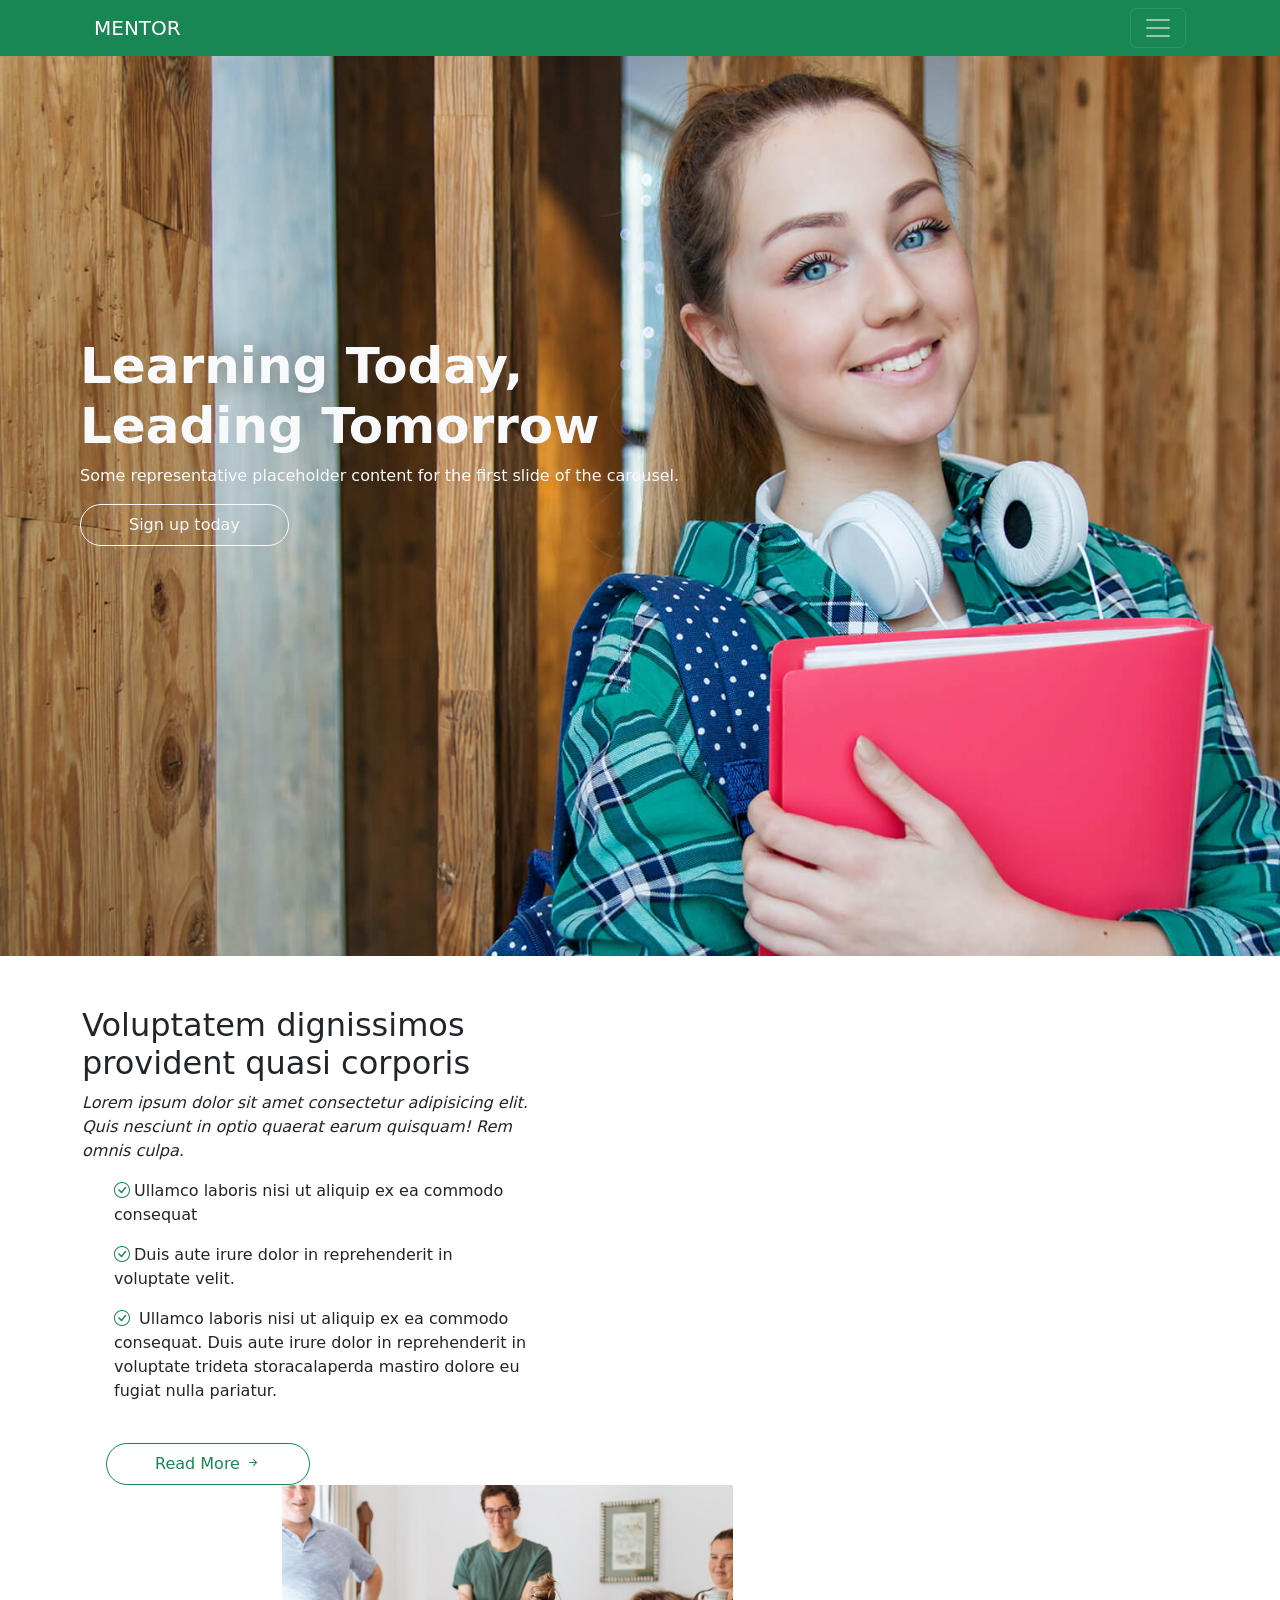
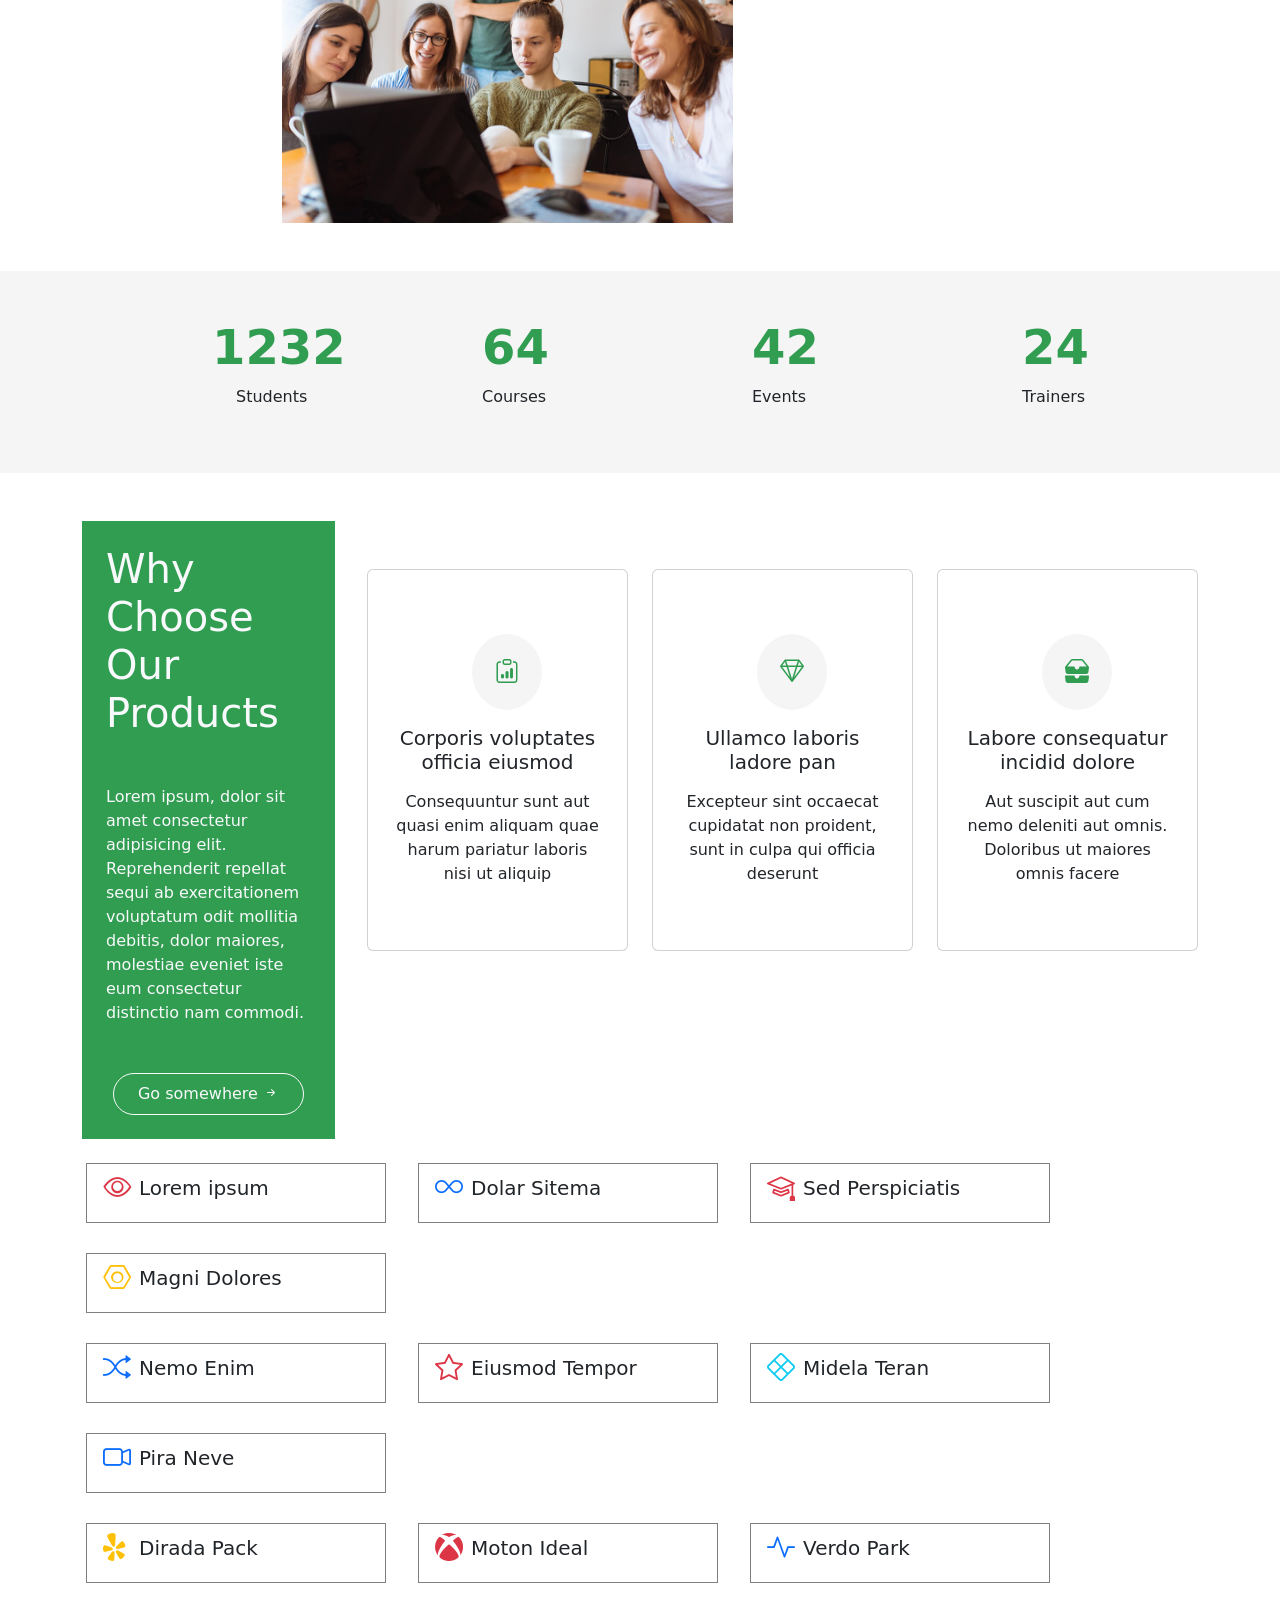
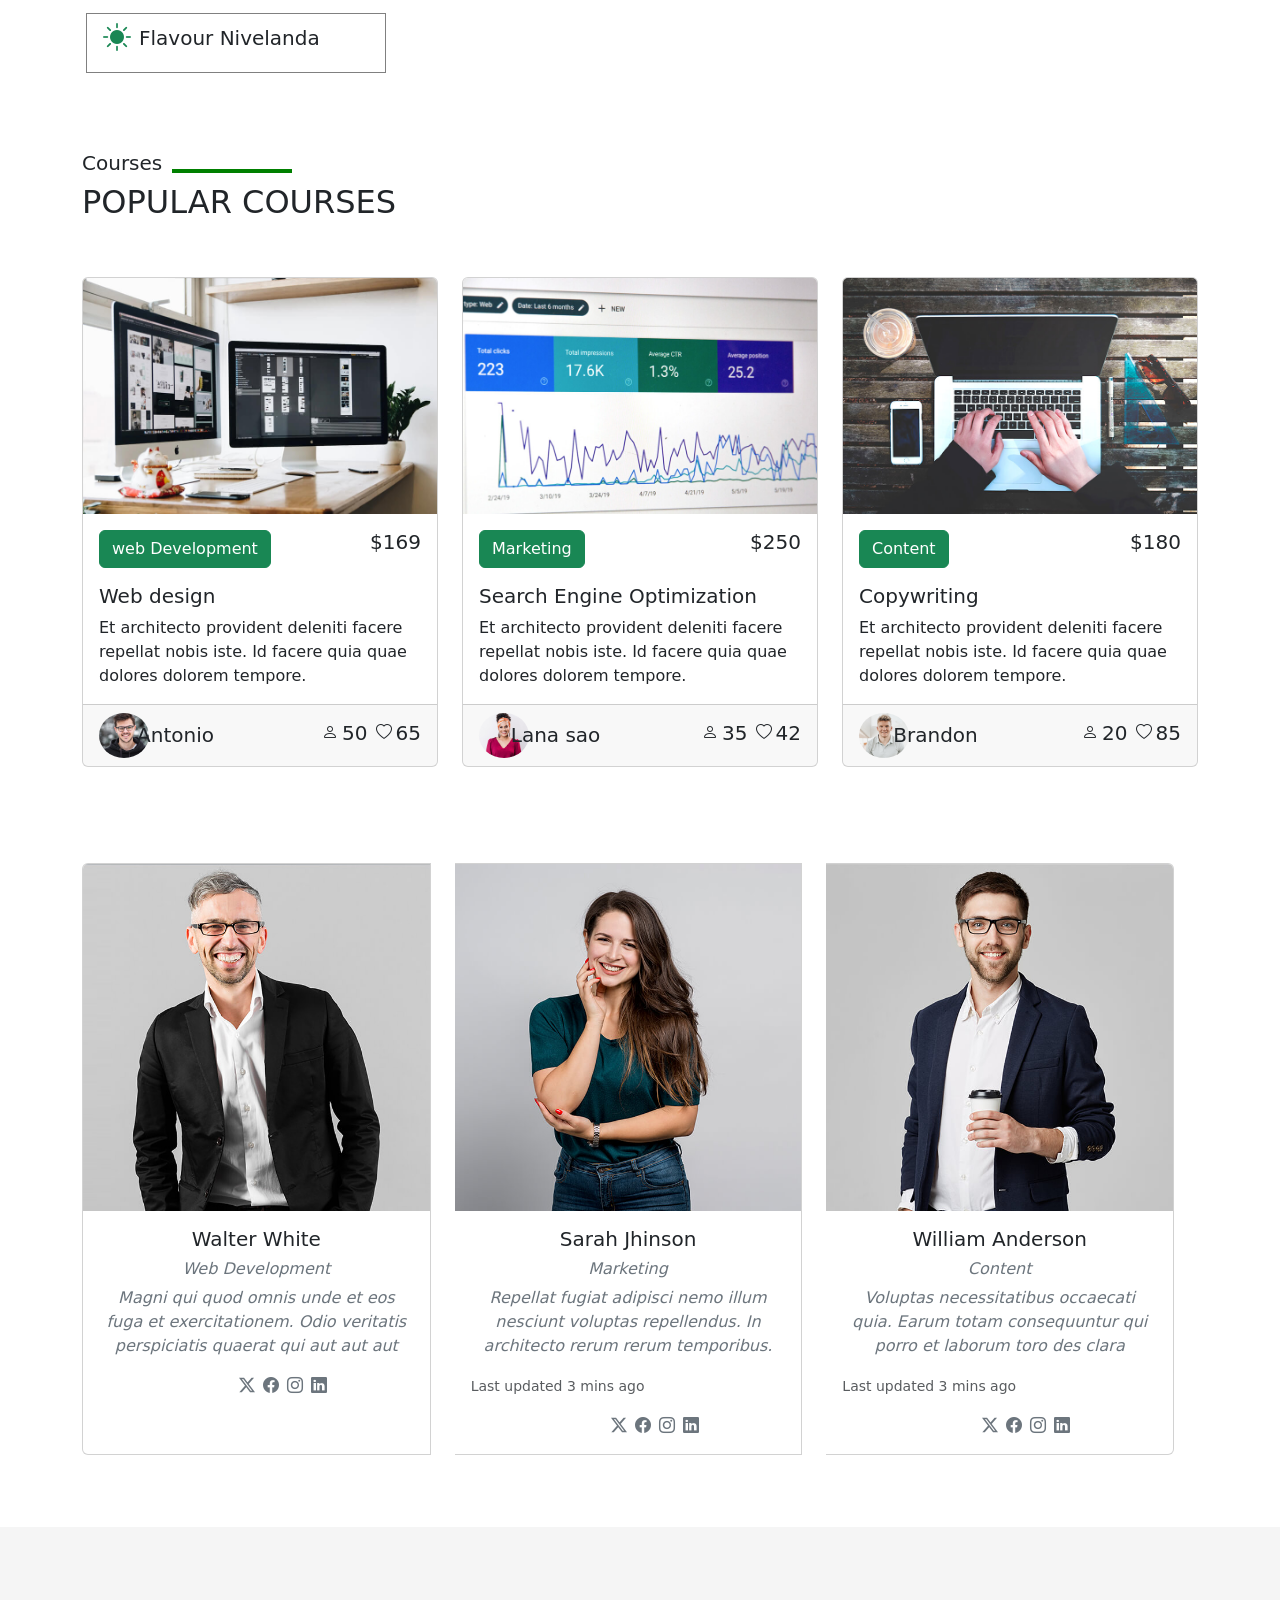
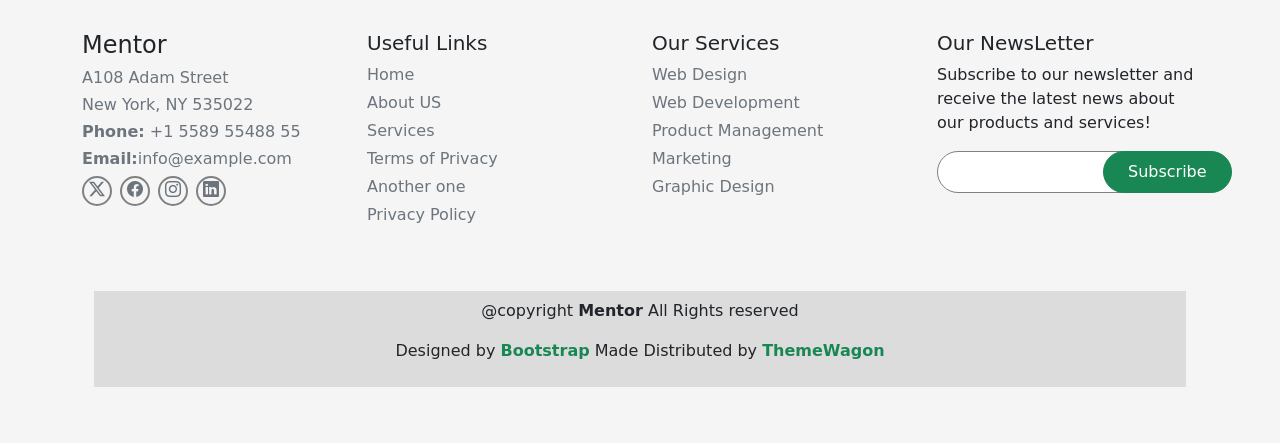
<file: index.html>
<!DOCTYPE html>
<html lang="en">
<head>
    <meta charset="UTF-8">
    <meta name="viewport" content="width=device-width, initial-scale=1.0">
    <title>Document</title>
    <link rel="stylesheet" href="index.css">
    <link href="https://cdn.jsdelivr.net/npm/bootstrap@5.3.8/dist/css/bootstrap.min.css" rel="stylesheet" integrity="sha384-sRIl4kxILFvY47J16cr9ZwB07vP4J8+LH7qKQnuqkuIAvNWLzeN8tE5YBujZqJLB" crossorigin="anonymous">
    <link rel="stylesheet" href="https://cdn.jsdelivr.net/npm/bootstrap-icons@1.13.1/font/bootstrap-icons.min.css">
</head>
<body>
  <div class=" nav1 bg-success text-light">
  <div class="container">
  <nav class="navbar navbar-dark" aria-label="First navbar example">
        <div class="container-fluid">
          <a class="navbar-brand" href="index.html">MENTOR</a>
          <button
            class="navbar-toggler"
            type="button"
            data-bs-toggle="collapse"
            data-bs-target="#navbarsExample01"
            aria-controls="navbarsExample01"
            aria-expanded="false"
            aria-label="Toggle navigation"
          >
            <span class="navbar-toggler-icon"></span>
          </button>
          <div class="collapse navbar-collapse" id="navbarsExample01">
            <ul class="navbar-nav me-auto mb-2">
              <li class="nav-item">
                <a class="nav-link active" aria-current="page" href="index.html">Home</a>
              </li>
              <li class="nav-item">
                <a class="nav-link active" aria-current="page" href="about.html">About</a>
              </li>
              <li class="nav-item">
                <a class="nav-link active" aria-current="page" href="courses.html">Courses</a>
              </li>
              <li class="nav-item">
                <a class="nav-link active" aria-current="page" href="Trainers.html">Trainers</a>
              </li>
              <li class="nav-item">
                <a class="nav-link active" aria-current="page" href="events.html">Events</a>
              </li>
              
              
              <li class="nav-item dropdown">
                <a
                  class="nav-link dropdown-toggle"
                  href="#"
                  data-bs-toggle="dropdown"
                  aria-expanded="false"
                  >Dropdown</a
                >
                <ul class="dropdown-menu">
                  <li><a class="dropdown-item" href="#">Dropdown1</a></li>
                  <li><a class="dropdown-item" href="#">Dropdown2</a></li>
                  <li>
                    <a class="dropdown-item" href="#">Dropdown3</a>
                  </li>
                </ul>
              </li>
            </ul>
          </div>
        </div>
      </nav>
      </div>
      </div>

<div class="firstbg">
  <div class="secong">
    <h1 class=" heropara  fw-bold text-light">Learning Today,<br>Leading Tomorrow</h1>
                <p class="text-light">
                  Some representative placeholder content for the first slide of
                  the carousel.
                </p>
                <p>
                  <a class="btn btn-outline-light rounded-pill px-5 py-2" href="index.html">Sign up today</a>
                </p>

  </div>
</div>


    <div class="volume">
    <div class="container">
    <div class=" row">
      <div class="vol col-lg-5">
        <h2 class="v1">Voluptatem dignissimos provident quasi corporis</h2>
        <p class="fst-italic mt-1">Lorem ipsum dolor sit amet consectetur adipisicing elit. Quis nesciunt in optio quaerat earum quisquam! Rem omnis culpa.</p>
        <ul type="none">
            <li class="my-3"><i class="bi bi-check-circle text-success me-1"></i>Ullamco laboris nisi ut aliquip ex ea commodo consequat</li>
            <li class="my-3"><i class="bi bi-check-circle text-success me-1"></i>Duis aute irure dolor in reprehenderit in voluptate velit.</li>
            <li class="my-3"><i class="bi bi-check-circle text-success me-1"></i> Ullamco laboris nisi ut aliquip ex ea commodo consequat. Duis aute irure dolor in reprehenderit in voluptate trideta storacalaperda mastiro dolore eu fugiat nulla pariatur.</li>
        </ul>
        <button class="btn btn-outline-success rounded-pill px-5 py-2 mt-4 ms-4">Read More <i class="bi bi-arrow-right-short"></i></button>
      </div>
      <div class="mimg col-lg-5">
        <img src="about.jpg" alt="" class="w-100">
      </div>
      </div>
      </div>
      </div>
      <div class="numbs my-5">
      <div class="container">
      <div class=" nums row py-5">
        <div class="col-lg-3">
          <h1 class=" numbers display-5 fw-bold ">1232</h1>
          <p class="ms-4">Students</p>
        </div>
        <div class="col-lg-3">
          <h1 class=" numbers  display-5 fw-bold ">64</h1>
          <p>Courses</p>
        </div>
        <div class="col-lg-3">
          <h1 class=" numbers  display-5 fw-bold ">42</h1>
          <p>Events</p>
        </div>
        <div class="col-lg-3">
          <h1 class=" numbers  display-5 fw-bold ">24</h1>
          <p>Trainers</p>
        </div>
      </div>
      </div>
      </div>
      <div class="container">
        <div class="row">
          <div class="what  col-lg-3 ">
        <div class=" cards  text-center p-4 text-light  me-2">
        <div class="card-body ">
        <h1 class="card-title text-start">Why Choose Our Products</h1>
        <p class="card-text text-start my-5">Lorem ipsum, dolor sit amet consectetur adipisicing elit. Reprehenderit repellat sequi ab exercitationem voluptatum odit mollitia debitis, dolor maiores, molestiae eveniet iste eum consectetur distinctio nam commodi.</p>
        <a href="#" class="btn btn-outline-light rounded-pill px-4 py-2">Go somewhere <i class="bi bi-arrow-right-short"></i></a>
        </div>
        </div>
      </div>
      <div class="what col-lg-3">
      <div class="card text-center px-2 py-5 mt-5">
         <div class="card-body">
          <div class="rounds">
            <i class="bi bi-clipboard-data fs-4"></i>
          </div>
         <h5 class="card-title my-3">Corporis voluptates officia eiusmod</h5>
         <p class="card-text">Consequuntur sunt aut quasi enim aliquam quae harum pariatur laboris nisi ut aliquip</p>
         </div>
      </div>
      </div>
      <div class="what col-lg-3">
      <div class="card text-center px-2 py-5 mt-5" >
        <div class="card-body">
          <div class="rounds">
            <i class="bi bi-gem fs-4"></i>
          </div>
        <h5 class="card-title my-3">Ullamco laboris ladore pan</h5>
        <p class="card-text">Excepteur sint occaecat cupidatat non proident, sunt in culpa qui officia deserunt</p>
        </div>
      </div>
      </div>
      <div class="what col-lg-3">
      <div class="card text-center  px-2 py-5 mt-5">
        <div class="card-body">
          <div class="rounds" >
            <i class="bi bi-inboxes-fill fs-4"></i>
          </div>
          <h5 class="card-title my-3">Labore consequatur incidid dolore</h5>
          <p class="card-text">Aut suscipit aut cum nemo deleniti aut omnis. Doloribus ut maiores omnis facere</p>
        </div>
     </div>
     </div>
      </div>
      </div>

<br>
<div class="boom">
<div class="container">
<div class=" box row">
  <div class="boxes  col-lg-2 me-3 ms-3 d-flex p-1 ps-3">
    <div>
    <i class="bi bi-eye fs-3 text-danger"></i>
    </div>
    <div>
    <h5 class="p-2">Lorem ipsum</h5>
    </div>
  </div>
  <div class="boxes col-lg-2 me-3 ms-3 d-flex p-1 ps-3">
    <div>
    <i class="bi bi-infinity fs-3 text-primary"></i>
    </div>
    <div>
   <h5 class="p-2">Dolar Sitema</h5>
   </div>
  </div>
  <div class="boxes col-lg-2 me-3 ms-3 d-flex p-1 ps-3">
    <div>
    <i class="bi bi-mortarboard fs-3 text-danger"></i>
    </div>
    <div>
    <h5 class="p-2">Sed Perspiciatis</h5>
    </div>
  </div>
  <div class="boxes col-lg-2 ms-3 d-flex p-1 ps-3 ">
    <div>
    <i class="bi bi-nut fs-3 text-warning"></i>
    </div>
    <div>
   <h5 class="p-2">Magni Dolores</h5>
   </div>
  </div>
</div>
</div>
<div class="container">
<div class=" box row ">
  <div class="boxes col-lg-2 me-3 ms-3 d-flex p-1 ps-3 ">
    <div>
    <i class="bi bi-shuffle fs-3 text-primary"></i>
    </div>
    <div>
    <h5 class="p-2">Nemo Enim</h5>
    </div>
  </div>
  <div class="boxes col-lg-2 me-3 ms-3 d-flex p-1 ps-3 ">
    <div>
    <i class="bi bi-star fs-3 text-danger"></i>
    </div>
    <div>
   <h5 class="p-2">Eiusmod Tempor</h5>
   </div>
  </div>
  <div class="boxes col-lg-2 me-3 ms-3 d-flex p-1 ps-3">
    <div>
    <i class="bi bi-x-diamond fs-3 text-info"></i>
    </div>
    <div>
    <h5 class="p-2">Midela Teran</h5>
    </div>
  </div>
  <div class="boxes col-lg-2 ms-3 d-flex p-1 ps-3">
    <div>
    <i class="bi bi-camera-video fs-3 text-primary"></i>
    </div>
    <div>
   <h5 class="p-2">Pira Neve</h5>
   </div>
  </div>
</div>
</div>
<div class="container">
<div class=" box row">
  <div class="boxes col-lg-2 me-3 ms-3 d-flex p-1 ps-3">
    <div>
    <i class="bi bi-yelp fs-3 text-warning"></i>
    </div>
    <div>
    <h5 class="p-2">Dirada Pack</h5>
    </div>
  </div>
  <div class="boxes col-lg-2 me-3 ms-3 d-flex p-1 ps-3 ">
    <div>
    <i class="bi bi-xbox fs-3 text-danger"></i>
    </div>
    <div>
   <h5 class="p-2">Moton Ideal</h5>
   </div>
  </div>
  <div class="boxes col-lg-2 me-3  ms-3 d-flex p-1 ps-3">
    <div>
    <i class="bi bi-activity fs-3 text-primary"></i>
    </div>
    <div>
    <h5 class="p-2">Verdo Park</h5>
    </div>
  </div>
  <div class="boxes col-lg-2 ms-3 d-flex p-1 ps-3">
    <div>
    <i class="bi bi-sun-fill fs-3 text-success"></i>
    </div>
    <div>
   <h5 class="p-2">Flavour Nivelanda</h5>
   </div>
  </div>
</div>
</div>
<div class="container">
<div class="course d-flex pt-5">
  <div>
  <h5 id="C1">Courses</h5>
  </div>
  <div class="boxmargin">

  </div>
</div>
<div>
  <h2 class="c2 text-bolder pb-5">POPULAR COURSES</h2>
</div>
</div>
</div>






<div class="cou mb-5 pb-5">
<div class="container">
<div class="row row-cols-1 row-cols-md-3 g-4">
  <div class="col">
    <div class="card h-100">
      <img src="course-1.jpg" class="card-img-top" alt="...">
      <div class="cc card-body">
        <div class="d-flex justify-content-between">
          <button class="btn btn-success mb-3">web Development</button>
        <h5>$169</h5>
        </div>
        <h5 class="card-title">Web design</h5>
        <p class="card-text">Et architecto provident deleniti facere repellat nobis iste. Id facere quia quae dolores dolorem tempore.</p>
      </div>
      <div class="card-footer d-flex justify-content-between">
        <div class="footp">

        </div>
        <div class="fn">
          <h5>Antonio</h5>
        </div>
        <div class="d-flex justify-content-between mt-2">
        <div>
          <i class="bi bi-person me-1"></i>
        </div>
        <div>
          <h5 class="me-2">50</h5>
        </div>
        <div>
          <i class="bi bi-heart me-1"></i>
        </div>
        <div>
          <h5>65</h5>
        </div>
        </div>
      </div>
    </div>
  </div>
  <div class="col">
    <div class="card h-100">
      <img src="course-2.jpg" class="card-img-top" alt="...">
      <div class="card-body">
        <div class="d-flex justify-content-between">
          <button class="btn btn-success mb-3">Marketing</button>
        <h5>$250</h5>
        </div>
        <h5 class="card-title">Search Engine Optimization</h5>
        <p class="card-text">Et architecto provident deleniti facere repellat nobis iste. Id facere quia quae dolores dolorem tempore.</p>
      </div>
      <div class="card-footer d-flex justify-content-between">
        <div class="footp1">

        </div>
        <div class="fn">
          <h5>Lana sao</h5>
        </div>
        <div class="d-flex justify-content-between mt-2">
        <div>
          <i class="bi bi-person me-1"></i>
        </div>
        <div>
          <h5 class="me-2">35</h5>
        </div>
        <div>
          <i class="bi bi-heart me-1"></i>
        </div>
        <div>
          <h5>42</h5>
        </div>
        </div>
      </div>
    </div>
  </div>
  <div class="col">
    <div class="card h-100">
      <img src="course-3.jpg" class="card-img-top" alt="...">
      <div class="card-body">
        <div class="d-flex justify-content-between">
          <button class="btn btn-success mb-3">Content</button>
        <h5>$180</h5>
        </div>
        <h5 class="card-title">Copywriting</h5>
        <p class="card-text">Et architecto provident deleniti facere repellat nobis iste. Id facere quia quae dolores dolorem tempore.</p>
      </div>
      <div class="card-footer d-flex justify-content-between">
        <div class="footp2">

        </div>
        <div class="fn">
          <h5>Brandon</h5>
        </div>
        <div class="d-flex justify-content-between mt-2">
        <div>
          <i class="bi bi-person me-1"></i>
        </div>
        <div>
          <h5 class="me-2">20</h5>
        </div>
        <div>
          <i class="bi bi-heart me-1"></i>
        </div>
        <div>
          <h5>85</h5>
        </div>
        </div>
      </div>
    </div>
  </div>
</div>
</div>
</div>

<div class=" trainer mb-5 pb-4">
<div class="container">
<div class="card-group">
  <div class="card me-4">
    <img src="trainer-1.jpg" class="card-img-top" alt="...">
    <div class="card-body">
      <h5 class="card-title text-center">Walter White</h5>
      <h6 class="text-center fst-italic text-secondary">Web Development</h6>
      <p class="card-text text-center fst-italic text-secondary">Magni qui quod omnis unde et eos fuga et exercitationem. Odio veritatis perspiciatis quaerat qui aut aut aut</p>
      <div class="d-flex text-secondary">
        <div class="one me-2">
           <i class="bi bi-twitter-x"></i>
        </div>
        <div class="two me-2">
          <i class="bi bi-facebook"></i>
        </div>
        <div class="three me-2">
          <i class="bi bi-instagram"></i>
        </div>
        <div class="four me-2">
          <i class="bi bi-linkedin"></i>
        </div>
      </div>
    </div>
  </div>
  <div class="card me-4">
    <img src="trainer-2.jpg" class="card-img-top" alt="...">
    <div class="card-body">
      <h5 class="card-title text-center">Sarah Jhinson</h5>
      <h6 class="text-center fst-italic text-secondary">Marketing</h6>
      <p class="card-text text-center fst-italic text-secondary">Repellat fugiat adipisci nemo illum nesciunt voluptas repellendus. In architecto rerum rerum temporibus.</p>
      <p class="card-text"><small class="text-body-secondary">Last updated 3 mins ago</small></p>
      <div class="d-flex text-secondary">
        <div class="one me-2">
           <i class="bi bi-twitter-x"></i>
        </div>
        <div class="two me-2">
          <i class="bi bi-facebook"></i>
        </div>
        <div class="three me-2">
          <i class="bi bi-instagram"></i>
        </div>
        <div class="four me-2">
          <i class="bi bi-linkedin"></i>
        </div>
      </div>
    </div>
  </div>
  <div class="card me-4">
    <img src="trainer-3.jpg" class="card-img-top" alt="...">
    <div class="card-body">
      <h5 class="card-title text-center">William Anderson</h5>
      <h6 class="text-center fst-italic text-secondary">Content</h6>
      <p class="card-text text-center fst-italic text-secondary">Voluptas necessitatibus occaecati quia. Earum totam consequuntur qui porro et laborum toro des clara</p>
      <p class="card-text"><small class="text-body-secondary">Last updated 3 mins ago</small></p>
      <div class="d-flex text-secondary">
        <div class="one me-2">
           <i class="bi bi-twitter-x"></i>
        </div>
        <div class="two me-2">
          <i class="bi bi-facebook"></i>
        </div>
        <div class="three me-2">
          <i class="bi bi-instagram"></i>
        </div>
        <div class="four me-2">
          <i class="bi bi-linkedin"></i>
        </div>
      </div>
    </div>
  </div>
</div>
</div>  
</div> 

<div class="foot mb-1 py-2">
<div class="container">
<footer class="pt-4 my-md-5 pt-md-5 ">
        <div class="row">
          <div class="col-lg-3 col-md text-secondary ">
            <h4 class="text-dark">Mentor</h4>
            <h6>A108 Adam Street</h6>
            <h6>New York, NY 535022</h6>
            <h6><strong>Phone:</strong> +1 5589 55488 55</h6>
            <h6><strong>Email:</strong>info@example.com</h6>
            <div class="d-flex text-secondary">
        <div class="one1 me-2">
           <i class="bi bi-twitter-x"></i>
        </div>
        <div class="two1 me-2">
          <i class="bi bi-facebook"></i>
        </div>
        <div class="three1 me-2">
          <i class="bi bi-instagram"></i>
        </div>
        <div class="four1 me-2">
          <i class="bi bi-linkedin"></i>
        </div>
      </div>


          </div>
          <div class="col-lg-3 col-md">
            <h5>Useful Links</h5>
            <ul class="list-unstyled text-small">
              <li class="mb-1">
                <a class="link-secondary text-decoration-none" href="#"
                  >Home</a
                >
              </li>
              <li class="mb-1">
                <a class="link-secondary text-decoration-none" href="#"
                  >About US</a
                >
              </li>
              <li class="mb-1">
                <a class="link-secondary text-decoration-none" href="#"
                  >Services</a
                >
              </li>
              <li class="mb-1">
                <a class="link-secondary text-decoration-none" href="#"
                  >Terms of Privacy</a
                >
              </li>
              <li class="mb-1">
                <a class="link-secondary text-decoration-none" href="#"
                  >Another one</a
                >
              </li>
              <li class="mb-1">
                <a class="link-secondary text-decoration-none" href="#"
                  >Privacy Policy</a
                >
              </li>
            </ul>
          </div>
          <div class=" our col-lg-3 col-md">
            <h5>Our Services</h5>
            <ul class="list-unstyled text-small">
              <li class=" mb-1">
                <a class="link-secondary text-decoration-none" href="#"
                  >Web Design</a
                >
              </li>
              <li class=" mb-1">
                <a class="link-secondary text-decoration-none" href="#"
                  >Web Development</a
                >
              </li>
              <li class=" mb-1">
                <a class="link-secondary text-decoration-none" href="#"
                  >Product Management</a
                >
              </li>
              <li class="mb-1">
                <a class="link-secondary text-decoration-none" href="#"
                  >Marketing</a
                >
              </li>
              <li class="mb-1">
                <a class="link-secondary text-decoration-none" href="#"
                  >Graphic Design</a
                >
              </li>
            </ul>
          </div>
         
          <div class="col-lg-3 col-md">
            <h5>Our NewsLetter</h5>
            <p>Subscribe to our newsletter and receive the latest news about our products and services!</p>

             <div class="d-flex">
              <input type="text" class=" searchh rounded-pill  py-2">
              <button class=" botbut rounded-pill btn btn-success py-2 px-4">Subscribe</button>
             </div>
          </div>
        </div>

      </footer>
      <div class="container ">
      <div class="gray text-center py-2 mb-5">
        <p>@copyright <strong >Mentor</strong> All Rights reserved</p>
        <p>Designed by <strong class="text-success">Bootstrap</strong> Made Distributed by <strong class="text-success">ThemeWagon</strong></p>
      </div>
      </div>
</div>
</div>
      
<script src="https://cdn.jsdelivr.net/npm/bootstrap@5.3.8/dist/js/bootstrap.bundle.min.js" integrity="sha384-FKyoEForCGlyvwx9Hj09JcYn3nv7wiPVlz7YYwJrWVcXK/BmnVDxM+D2scQbITxI" crossorigin="anonymous"></script>
</body>
</html>
</file>
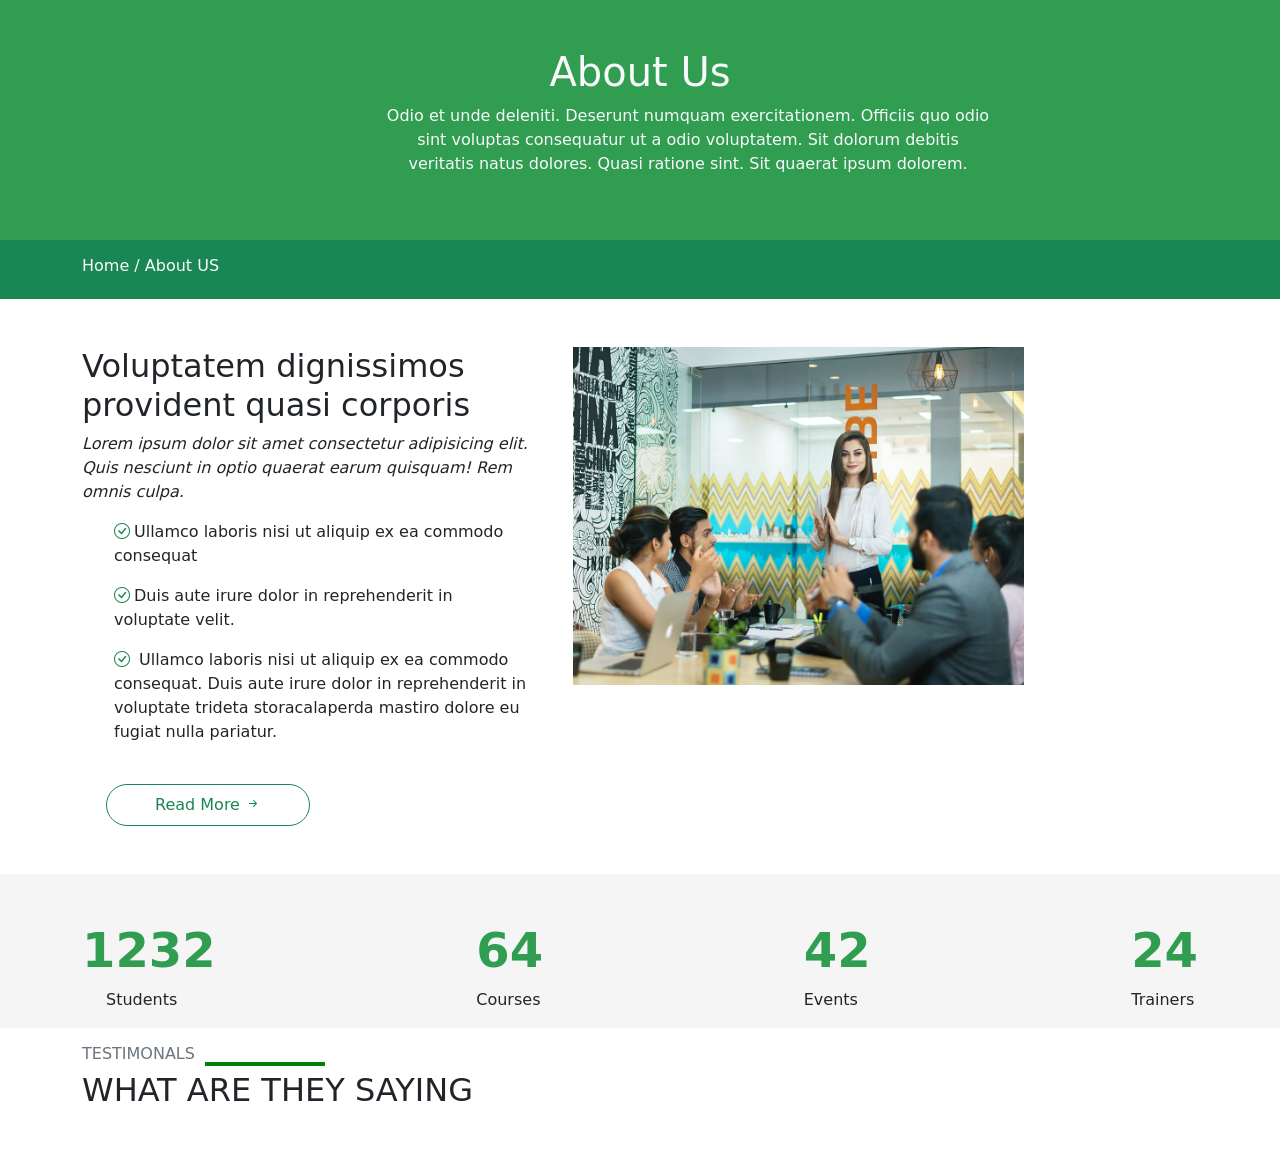
<file: about.html>
<!DOCTYPE html>
<html lang="en">
<head>
    <meta charset="UTF-8">
    <meta name="viewport" content="width=device-width, initial-scale=1.0">
    <title>Document</title>
    <link rel="stylesheet" href="about.css">
    <link href="https://cdn.jsdelivr.net/npm/bootstrap@5.3.8/dist/css/bootstrap.min.css" rel="stylesheet" integrity="sha384-sRIl4kxILFvY47J16cr9ZwB07vP4J8+LH7qKQnuqkuIAvNWLzeN8tE5YBujZqJLB" crossorigin="anonymous">
    <link rel="stylesheet" href="https://cdn.jsdelivr.net/npm/bootstrap-icons@1.13.1/font/bootstrap-icons.min.css">
</head>
<body>
    <div class="head py-5 ">
    <div class="container">
    <div class="text-center text-light">
        <div>
        <h1>About Us</h1>
        </div>
        <div class="para">
        <p class="w-75">Odio et unde deleniti. Deserunt numquam exercitationem. Officiis quo odio sint voluptas consequatur ut a odio voluptatem. Sit dolorum debitis veritatis natus dolores. Quasi ratione sint. Sit quaerat ipsum dolorem.</p>
        </div>
    </div>
    </div>
    </div>
    <div class="home bg-success text-light py-3">
    <div class="container">
        <h6><a href="index.html" class="text-decoration-none text-light">Home</a> / <a href="about.html"></a>About US</h6>
    </div>
    </div>
  
    <div class="volume my-5">
    <div class="container">
    <div class=" row">
      <div class="vol col-lg-5">
        <h3 class="fs-2">Voluptatem dignissimos provident quasi corporis</h3>
        <p class="fst-italic mt-1">Lorem ipsum dolor sit amet consectetur adipisicing elit. Quis nesciunt in optio quaerat earum quisquam! Rem omnis culpa.</p>
        <ul type="none">
            <li class="my-3"><i class="bi bi-check-circle text-success me-1"></i>Ullamco laboris nisi ut aliquip ex ea commodo consequat</li>
            <li class="my-3"><i class="bi bi-check-circle text-success me-1"></i>Duis aute irure dolor in reprehenderit in voluptate velit.</li>
            <li class="my-3"><i class="bi bi-check-circle text-success me-1"></i> Ullamco laboris nisi ut aliquip ex ea commodo consequat. Duis aute irure dolor in reprehenderit in voluptate trideta storacalaperda mastiro dolore eu fugiat nulla pariatur.</li>
        </ul>
        <button class="btn btn-outline-success rounded-pill px-5 py-2 mt-4 ms-4">Read More <i class="bi bi-arrow-right-short"></i></button>
      </div>
      <div class="mimg col-lg-5">
        <img src="about-2.jpg" alt="" class="w-100 ms-3">
      </div>
      </div>
      </div>
      </div>

        <div class="numbs my-3">
      <div class="container">
      <div class=" nums d-flex pt-5">
        <div>
          <h1 class=" numbers display-5 fw-bold ">1232</h1>
          <p class="ms-4">Students</p>
        </div>
        <div>
          <h1 class=" numbers  display-5 fw-bold ">64</h1>
          <p>Courses</p>
        </div>
        <div>
          <h1 class=" numbers  display-5 fw-bold ">42</h1>
          <p>Events</p>
        </div>
        <div>
          <h1 class=" numbers  display-5 fw-bold ">24</h1>
          <p>Trainers</p>
        </div>
      </div>
      </div>
      </div>

<div class="container">
<div class="d-flex ">
  <div>
  <h6 class="text-secondary">TESTIMONALS</h6>
  </div>
  <div class="boxmargin">

  </div>
</div>
<div>
  <h2 class="text-bolder pb-5">WHAT ARE THEY SAYING</h2>
</div>
</div>








    <script src="https://cdn.jsdelivr.net/npm/bootstrap@5.3.8/dist/js/bootstrap.bundle.min.js" integrity="sha384-FKyoEForCGlyvwx9Hj09JcYn3nv7wiPVlz7YYwJrWVcXK/BmnVDxM+D2scQbITxI" crossorigin="anonymous"></script>
</body>
</html>
</file>
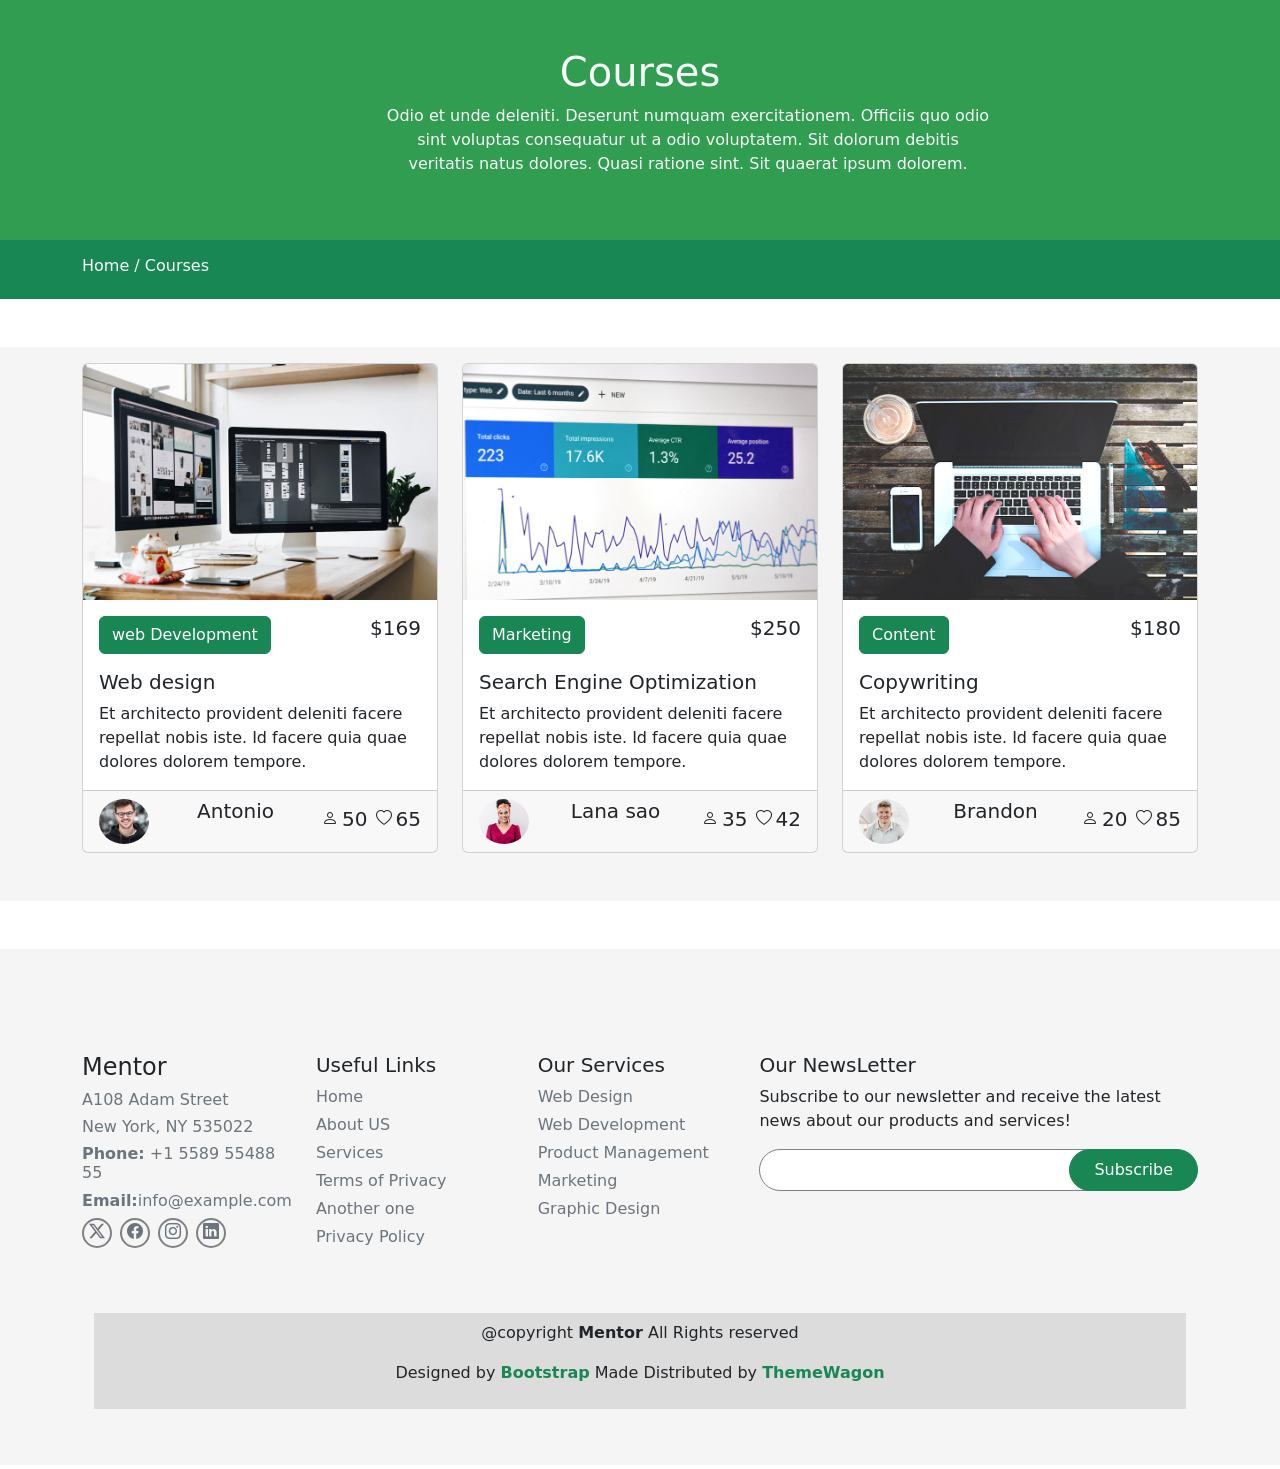
<file: courses.html>
<!DOCTYPE html>
<html lang="en">
<head>
    <meta charset="UTF-8">
    <meta name="viewport" content="width=device-width, initial-scale=1.0">
    <title>Document</title>
    <link rel="stylesheet" href="courses.css">
    <link href="https://cdn.jsdelivr.net/npm/bootstrap@5.3.8/dist/css/bootstrap.min.css" rel="stylesheet" integrity="sha384-sRIl4kxILFvY47J16cr9ZwB07vP4J8+LH7qKQnuqkuIAvNWLzeN8tE5YBujZqJLB" crossorigin="anonymous">
    <link rel="stylesheet" href="https://cdn.jsdelivr.net/npm/bootstrap-icons@1.13.1/font/bootstrap-icons.min.css">
</head>
<body>
    <div class="head py-5 ">
    <div class="container">
    <div class="text-center text-light">
        <div>
        <h1>Courses</h1>
        </div>
        <div class="para">
        <p class="w-75">Odio et unde deleniti. Deserunt numquam exercitationem. Officiis quo odio sint voluptas consequatur ut a odio voluptatem. Sit dolorum debitis veritatis natus dolores. Quasi ratione sint. Sit quaerat ipsum dolorem.</p>
        </div>
    </div>
    </div>
    </div>
    <div class="home bg-success text-light py-3">
    <div class="container">
        <h6><a href="index.html" class="text-decoration-none text-light">Home</a> / <a href="courses.html"></a>Courses</h6>
    </div>
    </div>
   
    


<div class="foot mb-5 pb-5 mt-5 pt-3">
<div class="container">
<div class="row row-cols-1 row-cols-md-3 g-4">
  <div class="col">
    <div class="card h-100">
      <img src="course-1.jpg" class="card-img-top" alt="...">
      <div class="card-body">
        <div class="d-flex justify-content-between">
          <button class="btn btn-success mb-3">web Development</button>
        <h5>$169</h5>
        </div>
        <h5 class="card-title">Web design</h5>
        <p class="card-text">Et architecto provident deleniti facere repellat nobis iste. Id facere quia quae dolores dolorem tempore.</p>
      </div>
      <div class="card-footer d-flex justify-content-between">
        <div class="footp">

        </div>
        <div class="fn">
          <h5>Antonio</h5>
        </div>
        <div class="d-flex justify-content-between mt-2">
        <div>
          <i class="bi bi-person me-1"></i>
        </div>
        <div>
          <h5 class="me-2">50</h5>
        </div>
        <div>
          <i class="bi bi-heart me-1"></i>
        </div>
        <div>
          <h5>65</h5>
        </div>
        </div>
      </div>
    </div>
  </div>
  <div class="col">
    <div class="card h-100">
      <img src="course-2.jpg" class="card-img-top" alt="...">
      <div class="card-body">
        <div class="d-flex justify-content-between">
          <button class="btn btn-success mb-3">Marketing</button>
        <h5>$250</h5>
        </div>
        <h5 class="card-title">Search Engine Optimization</h5>
        <p class="card-text">Et architecto provident deleniti facere repellat nobis iste. Id facere quia quae dolores dolorem tempore.</p>
      </div>
      <div class="card-footer d-flex justify-content-between">
        <div class="footp1">

        </div>
        <div class="fn">
          <h5>Lana sao</h5>
        </div>
        <div class="d-flex justify-content-between mt-2">
        <div>
          <i class="bi bi-person me-1"></i>
        </div>
        <div>
          <h5 class="me-2">35</h5>
        </div>
        <div>
          <i class="bi bi-heart me-1"></i>
        </div>
        <div>
          <h5>42</h5>
        </div>
        </div>
      </div>
    </div>
  </div>
  <div class="col">
    <div class="card h-100">
      <img src="course-3.jpg" class="card-img-top" alt="...">
      <div class="card-body">
        <div class="d-flex justify-content-between">
          <button class="btn btn-success mb-3">Content</button>
        <h5>$180</h5>
        </div>
        <h5 class="card-title">Copywriting</h5>
        <p class="card-text">Et architecto provident deleniti facere repellat nobis iste. Id facere quia quae dolores dolorem tempore.</p>
      </div>
      <div class="card-footer d-flex justify-content-between">
        <div class="footp2">

        </div>
        <div class="fn">
          <h5>Brandon</h5>
        </div>
        <div class="d-flex justify-content-between mt-2">
        <div>
          <i class="bi bi-person me-1"></i>
        </div>
        <div>
          <h5 class="me-2">20</h5>
        </div>
        <div>
          <i class="bi bi-heart me-1"></i>
        </div>
        <div>
          <h5>85</h5>
        </div>
        </div>
      </div>
    </div>
  </div>
</div>
</div>
</div>


<div class="foot mb-1 py-2">
<div class="container">
<footer class="pt-4 my-md-5 pt-md-5 ">
        <div class="row">
          <div class="col-6 col-md text-secondary ">
            <h4 class="text-dark">Mentor</h4>
            <h6>A108 Adam Street</h6>
            <h6>New York, NY 535022</h6>
            <h6><strong>Phone:</strong> +1 5589 55488 55</h6>
            <h6><strong>Email:</strong>info@example.com</h6>
            <div class="d-flex text-secondary">
        <div class="one1 me-2">
           <i class="bi bi-twitter-x"></i>
        </div>
        <div class="two1 me-2">
          <i class="bi bi-facebook"></i>
        </div>
        <div class="three1 me-2">
          <i class="bi bi-instagram"></i>
        </div>
        <div class="four1 me-2">
          <i class="bi bi-linkedin"></i>
        </div>
      </div>


          </div>
          <div class="col-6 col-md">
            <h5>Useful Links</h5>
            <ul class="list-unstyled text-small">
              <li class="mb-1">
                <a class="link-secondary text-decoration-none" href="#"
                  >Home</a
                >
              </li>
              <li class="mb-1">
                <a class="link-secondary text-decoration-none" href="#"
                  >About US</a
                >
              </li>
              <li class="mb-1">
                <a class="link-secondary text-decoration-none" href="#"
                  >Services</a
                >
              </li>
              <li class="mb-1">
                <a class="link-secondary text-decoration-none" href="#"
                  >Terms of Privacy</a
                >
              </li>
              <li class="mb-1">
                <a class="link-secondary text-decoration-none" href="#"
                  >Another one</a
                >
              </li>
              <li class="mb-1">
                <a class="link-secondary text-decoration-none" href="#"
                  >Privacy Policy</a
                >
              </li>
            </ul>
          </div>
          <div class=" our col-6 col-md">
            <h5>Our Services</h5>
            <ul class="list-unstyled text-small">
              <li class=" mb-1">
                <a class="link-secondary text-decoration-none" href="#"
                  >Web Design</a
                >
              </li>
              <li class=" mb-1">
                <a class="link-secondary text-decoration-none" href="#"
                  >Web Development</a
                >
              </li>
              <li class=" mb-1">
                <a class="link-secondary text-decoration-none" href="#"
                  >Product Management</a
                >
              </li>
              <li class="mb-1">
                <a class="link-secondary text-decoration-none" href="#"
                  >Marketing</a
                >
              </li>
              <li class="mb-1">
                <a class="link-secondary text-decoration-none" href="#"
                  >Graphic Design</a
                >
              </li>
            </ul>
          </div>
         
          <div class="col-6 col-md">
            <h5>Our NewsLetter</h5>
            <p>Subscribe to our newsletter and receive the latest news about our products and services!</p>

             <div class="d-flex">
              <input type="text" class=" searchh rounded-pill py-2">
              <button class=" botbut rounded-pill btn btn-success py-2 px-4">Subscribe</button>
             </div>
          </div>
        </div>

      </footer>
      <div class="container ">
      <div class="gray text-center py-2 mb-5">
        <p>@copyright <strong >Mentor</strong> All Rights reserved</p>
        <p>Designed by <strong class="text-success">Bootstrap</strong> Made Distributed by <strong class="text-success">ThemeWagon</strong></p>
      </div>
      </div>
</div>
</div>


 




</body>
</html>
</file>
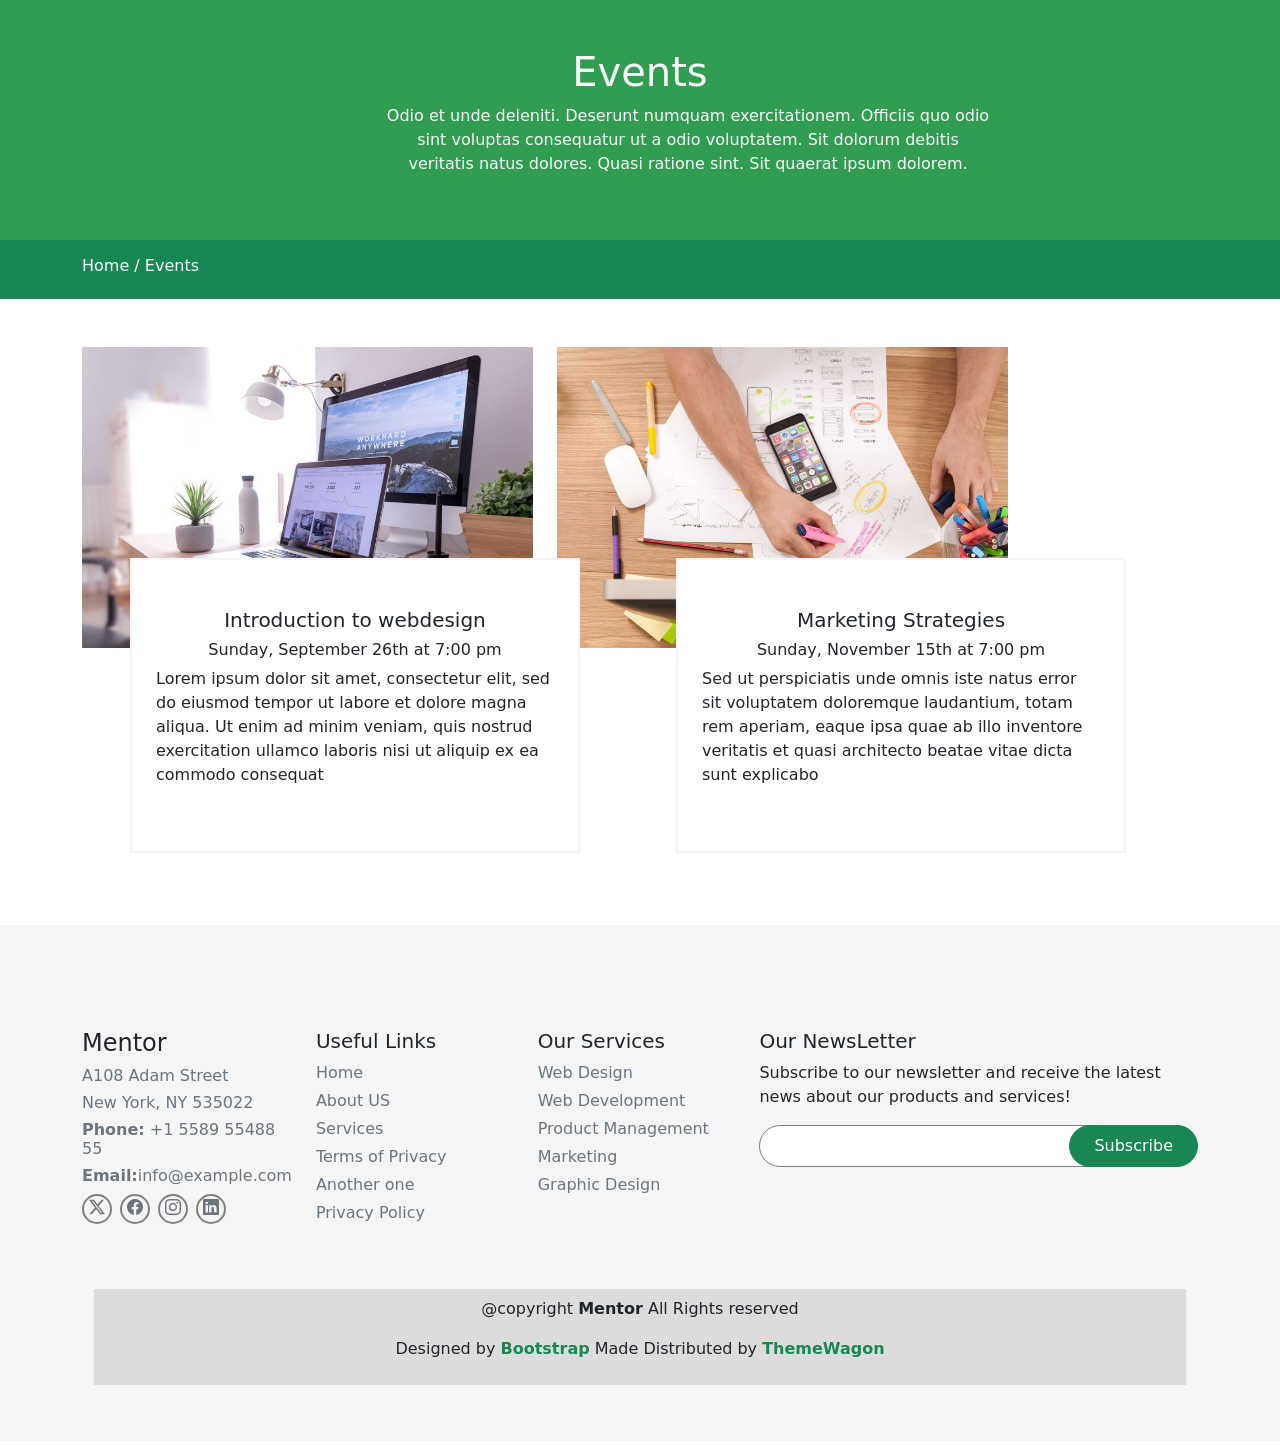
<file: events.html>
<!DOCTYPE html>
<html lang="en">
<head>
    <meta charset="UTF-8">
    <meta name="viewport" content="width=device-width, initial-scale=1.0">
    <title>Document</title>
    <link rel="stylesheet" href="events.css">
    <link href="https://cdn.jsdelivr.net/npm/bootstrap@5.3.8/dist/css/bootstrap.min.css" rel="stylesheet" integrity="sha384-sRIl4kxILFvY47J16cr9ZwB07vP4J8+LH7qKQnuqkuIAvNWLzeN8tE5YBujZqJLB" crossorigin="anonymous">
    <link rel="stylesheet" href="https://cdn.jsdelivr.net/npm/bootstrap-icons@1.13.1/font/bootstrap-icons.min.css">
</head>

<body>
    <div class="head py-5 ">
    <div class="container">
    <div class="text-center text-light">
        <div>
        <h1>Events</h1>
        </div>
        <div class="para">
        <p class="w-75">Odio et unde deleniti. Deserunt numquam exercitationem. Officiis quo odio sint voluptas consequatur ut a odio voluptatem. Sit dolorum debitis veritatis natus dolores. Quasi ratione sint. Sit quaerat ipsum dolorem.</p>
        </div>
    </div>
    </div>
    </div>
      <div class="home bg-success text-light py-3">
    <div class="container">
        <h6><a href="index.html" class="text-decoration-none text-light">Home</a> / <a href="events.html"></a>Events</h6>
    </div>
    </div>
    <div class="container">
    <div class="row mt-5">
        <div class="image1 col-lg-5">
            <img src="events-item-1.jpg" alt="" class="w-100">

        </div>
        <div class="image2 col-lg-5">
            <img src="events-item-2.jpg" alt="" class="w-100">

        </div>
    </div>
    </div>
    <div class="container">
    <div class="d-flex pb-5">
        <div class="box1 me-5 ms-5 px-4 py-5">
            <h5 class="text-center">Introduction to webdesign</h5>
            <h6 class="text-center">Sunday, September 26th at 7:00 pm</h6>
            <p>Lorem ipsum dolor sit amet, consectetur elit, sed do eiusmod tempor ut labore et dolore magna aliqua. Ut enim ad minim veniam, quis nostrud exercitation ullamco laboris nisi ut aliquip ex ea commodo consequat</p>
        </div>
        <div class="box2  me-5 ms-5 px-4 py-5">
            <h5 class="text-center">Marketing Strategies</h5>
            <h6 class="text-center">Sunday, November 15th at 7:00 pm</h6>
            <p>Sed ut perspiciatis unde omnis iste natus error sit voluptatem doloremque laudantium, totam rem aperiam, eaque ipsa quae ab illo inventore veritatis et quasi architecto beatae vitae dicta sunt explicabo</p>

        </div>
    </div>
    </div>
    <br>
  <div class="foot mb-1 py-2">
<div class="container">
<footer class="pt-4 my-md-5 pt-md-5 ">
        <div class="row">
          <div class="col-6 col-md text-secondary ">
            <h4 class="text-dark">Mentor</h4>
            <h6>A108 Adam Street</h6>
            <h6>New York, NY 535022</h6>
            <h6><strong>Phone:</strong> +1 5589 55488 55</h6>
            <h6><strong>Email:</strong>info@example.com</h6>
            <div class="d-flex text-secondary">
        <div class="one1 me-2">
           <i class="bi bi-twitter-x"></i>
        </div>
        <div class="two1 me-2">
          <i class="bi bi-facebook"></i>
        </div>
        <div class="three1 me-2">
          <i class="bi bi-instagram"></i>
        </div>
        <div class="four1 me-2">
          <i class="bi bi-linkedin"></i>
        </div>
      </div>


          </div>
          <div class="col-6 col-md">
            <h5>Useful Links</h5>
            <ul class="list-unstyled text-small">
              <li class="mb-1">
                <a class="link-secondary text-decoration-none" href="#"
                  >Home</a
                >
              </li>
              <li class="mb-1">
                <a class="link-secondary text-decoration-none" href="#"
                  >About US</a
                >
              </li>
              <li class="mb-1">
                <a class="link-secondary text-decoration-none" href="#"
                  >Services</a
                >
              </li>
              <li class="mb-1">
                <a class="link-secondary text-decoration-none" href="#"
                  >Terms of Privacy</a
                >
              </li>
              <li class="mb-1">
                <a class="link-secondary text-decoration-none" href="#"
                  >Another one</a
                >
              </li>
              <li class="mb-1">
                <a class="link-secondary text-decoration-none" href="#"
                  >Privacy Policy</a
                >
              </li>
            </ul>
          </div>
          <div class=" our col-6 col-md">
            <h5>Our Services</h5>
            <ul class="list-unstyled text-small">
              <li class=" mb-1">
                <a class="link-secondary text-decoration-none" href="#"
                  >Web Design</a
                >
              </li>
              <li class=" mb-1">
                <a class="link-secondary text-decoration-none" href="#"
                  >Web Development</a
                >
              </li>
              <li class=" mb-1">
                <a class="link-secondary text-decoration-none" href="#"
                  >Product Management</a
                >
              </li>
              <li class="mb-1">
                <a class="link-secondary text-decoration-none" href="#"
                  >Marketing</a
                >
              </li>
              <li class="mb-1">
                <a class="link-secondary text-decoration-none" href="#"
                  >Graphic Design</a
                >
              </li>
            </ul>
          </div>
         
          <div class="col-6 col-md">
            <h5>Our NewsLetter</h5>
            <p>Subscribe to our newsletter and receive the latest news about our products and services!</p>

             <div class="d-flex">
              <input type="text" class=" searchh rounded-pill py-2">
              <button class=" botbut rounded-pill btn btn-success py-2 px-4">Subscribe</button>
             </div>
          </div>
        </div>

      </footer>
      <div class="container ">
      <div class="gray text-center py-2 mb-5">
        <p>@copyright <strong >Mentor</strong> All Rights reserved</p>
        <p>Designed by <strong class="text-success">Bootstrap</strong> Made Distributed by <strong class="text-success">ThemeWagon</strong></p>
      </div>
      </div>
</div>
</div>

  
</body>
</html>
</file>
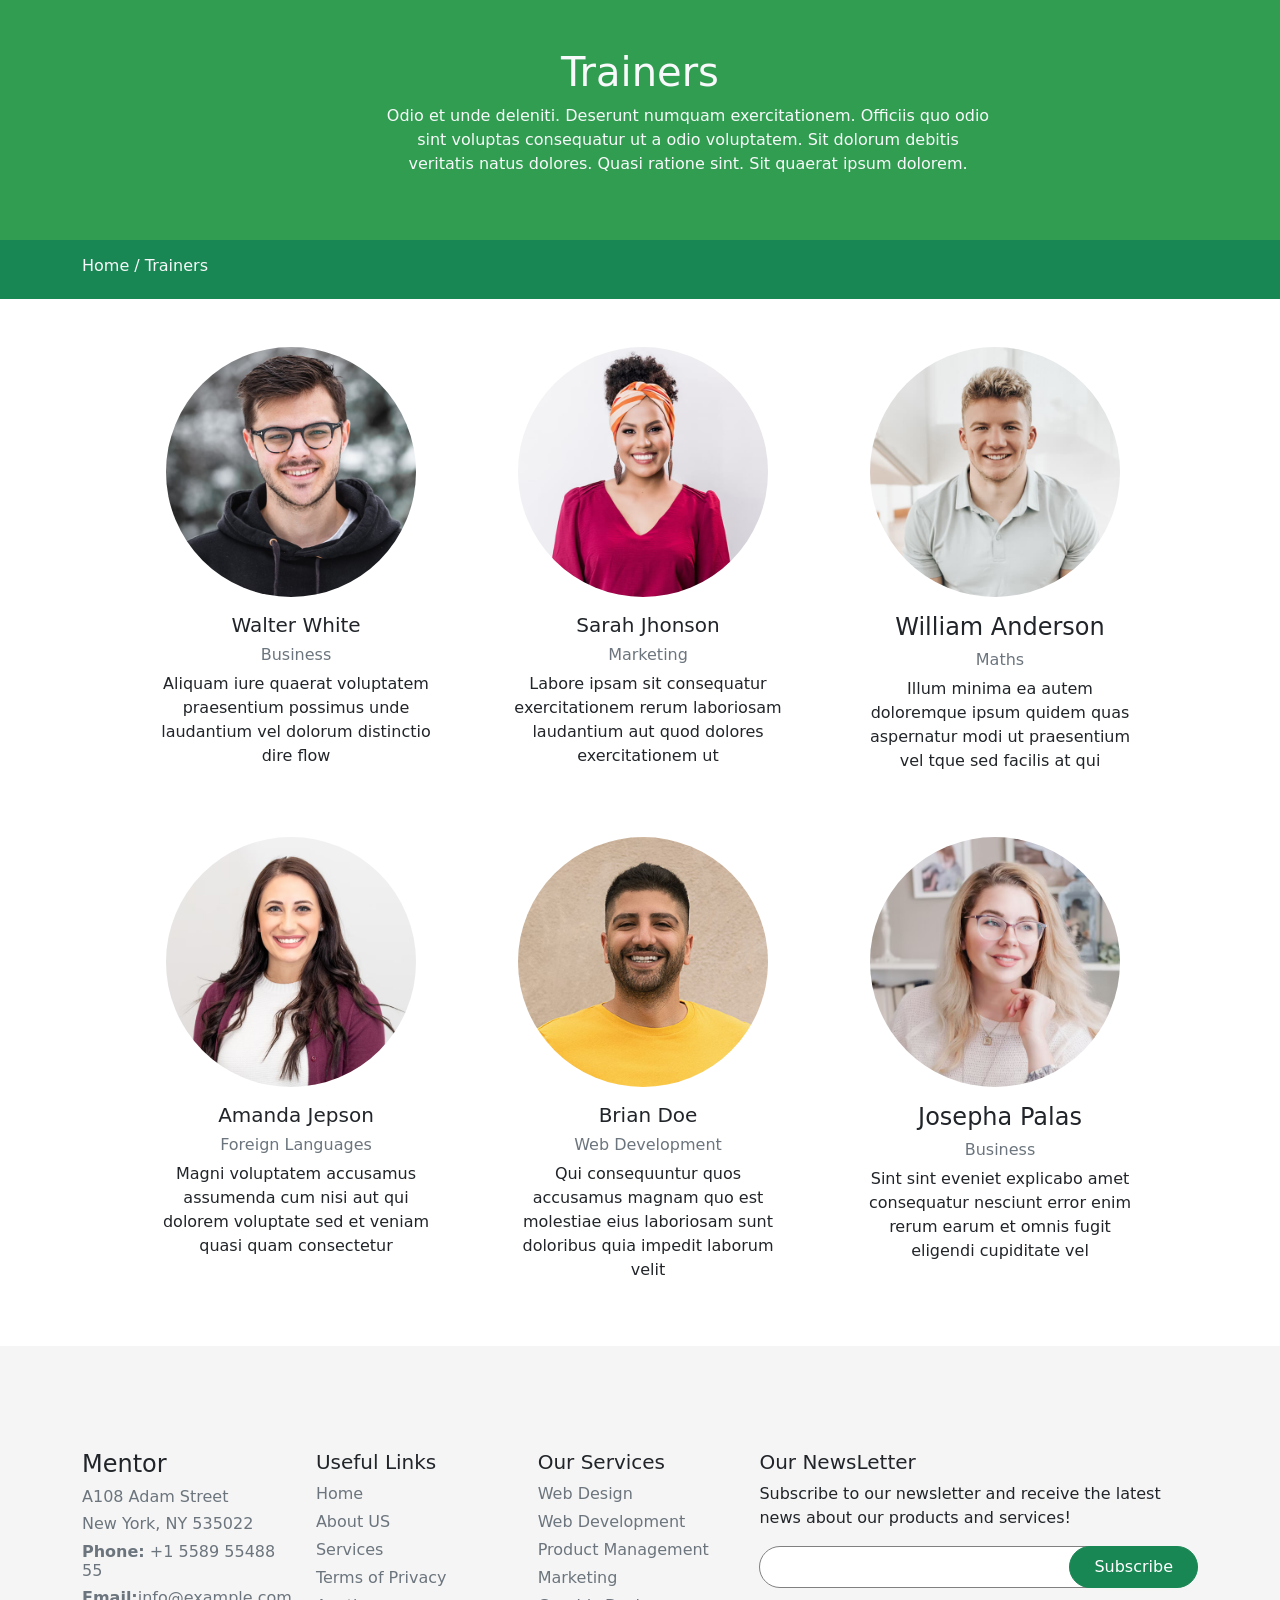
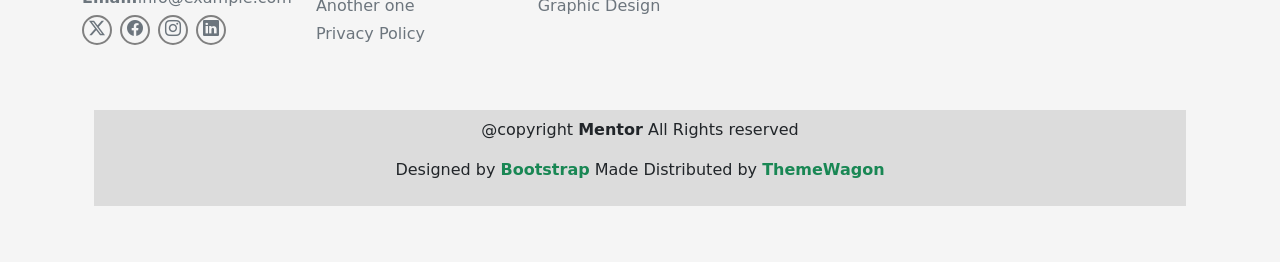
<file: Trainers.html>
<!DOCTYPE html>
<html lang="en">
<head>
    <meta charset="UTF-8">
    <meta name="viewport" content="width=device-width, initial-scale=1.0">
    <title>Document</title>
    <link rel="stylesheet" href="Trainers.css">
    <link href="https://cdn.jsdelivr.net/npm/bootstrap@5.3.8/dist/css/bootstrap.min.css" rel="stylesheet" integrity="sha384-sRIl4kxILFvY47J16cr9ZwB07vP4J8+LH7qKQnuqkuIAvNWLzeN8tE5YBujZqJLB" crossorigin="anonymous">
    <link rel="stylesheet" href="https://cdn.jsdelivr.net/npm/bootstrap-icons@1.13.1/font/bootstrap-icons.min.css">
</head>
<body>
  
    <div class="head py-5 ">
    <div class="container">
    <div class="text-center text-light">
        <div>
        <h1>Trainers</h1>
        </div>
        <div class="para">
        <p class="w-75">Odio et unde deleniti. Deserunt numquam exercitationem. Officiis quo odio sint voluptas consequatur ut a odio voluptatem. Sit dolorum debitis veritatis natus dolores. Quasi ratione sint. Sit quaerat ipsum dolorem.</p>
        </div>
    </div>
    </div>
    </div>
    <div class=" home bg-success text-light py-3">
    <div class="container">
        <h6><a href="index.html" class="text-decoration-none text-light">Home</a> / <a href="Trainers.html"></a>Trainers</h6>
    </div>
    </div>
    <div class="container">
    <div class=" train row my-5 ms-5 ps-4 ">
    <div class="col-lg-4">
        <div class="bgimg">
        <img src="trainer-1-2.jpg" alt="" width="250px" class=" trainersbg rounded-circle">
        </div>
        
        <div class="matter text-center mt-3  ">
            <h5 class="text-dark">Walter White</h5>
            <h6 class="text-secondary">Business</h6>
            <p class="">Aliquam iure quaerat voluptatem praesentium possimus unde laudantium vel dolorum distinctio dire flow</p>
        </div>
    </div>
    <div class="col-lg-4">
        <img src="trainer-2-2.jpg" alt="" width="250px" class="rounded-circle">
        <div class=" matter text-center mt-3">
            <h5 class="text-dark">Sarah Jhonson</h5>
            <h6 class="text-secondary">Marketing</h6>
            <p class="">Labore ipsam sit consequatur exercitationem rerum laboriosam laudantium aut quod dolores exercitationem ut</p>
        </div>
    </div>
    <div class="col-lg-4">
        <img src="trainer-3-2.jpg" alt="" width="250px" class="rounded-circle">
        <div class=" matter text-center mt-3">
            <h4 class="text-dark">William Anderson</h4>
            <h6 class="text-secondary">Maths</h6>
            <p class="">Illum minima ea autem doloremque ipsum quidem quas aspernatur modi ut praesentium vel tque sed facilis at qui</p>
        </div>
    </div>
    </div>
    </div>

    <div class="container">
    <div class=" train row my-5 ms-5 ps-4 ">
    <div class="col-lg-4">
        <div>
        <img src="team-4.jpg" alt="" width="250px" class="rounded-circle">
        <div>

        </div>
        </div>
        <div class=" matter text-center mt-3">
            <h5 class="text-dark">Amanda Jepson</h5>
            <h6 class="text-secondary">Foreign Languages</h6>
            <p class="">Magni voluptatem accusamus assumenda cum nisi aut qui dolorem voluptate sed et veniam quasi quam consectetur</p>
        </div>
    </div>
    <div class="col-lg-4">
        <img src="team-5.jpg" alt="" width="250px" class="rounded-circle">
        <div class=" matter text-center mt-3">
            <h5 class="text-dark">Brian Doe</h5>
            <h6 class="text-secondary">Web Development</h6>
            <p class="">Qui consequuntur quos accusamus magnam quo est molestiae eius laboriosam sunt doloribus quia impedit laborum velit</p>
        </div>
    </div>
    <div class="col-lg-4">
        <img src="team-6.jpg" alt="" width="250px" class="rounded-circle">
        <div class=" matter text-center mt-3">
            <h4 class="text-dark">Josepha Palas</h4>
            <h6 class="text-secondary">Business</h6>
            <p class="">Sint sint eveniet explicabo amet consequatur nesciunt error enim rerum earum et omnis fugit eligendi cupiditate vel</p>
        </div>
    </div>
    </div>
    </div>


<div class="foot mb-1 py-2">
<div class="container">
<footer class="pt-4 my-md-5 pt-md-5 ">
        <div class="row">
          <div class="col-6 col-md text-secondary ">
            <h4 class="text-dark">Mentor</h4>
            <h6>A108 Adam Street</h6>
            <h6>New York, NY 535022</h6>
            <h6><strong>Phone:</strong> +1 5589 55488 55</h6>
            <h6><strong>Email:</strong>info@example.com</h6>
            <div class="d-flex text-secondary">
        <div class="one1 me-2">
           <i class="bi bi-twitter-x"></i>
        </div>
        <div class="two1 me-2">
          <i class="bi bi-facebook"></i>
        </div>
        <div class="three1 me-2">
          <i class="bi bi-instagram"></i>
        </div>
        <div class="four1 me-2">
          <i class="bi bi-linkedin"></i>
        </div>
      </div>


          </div>
          <div class="col-6 col-md">
            <h5>Useful Links</h5>
            <ul class="list-unstyled text-small">
              <li class="mb-1">
                <a class="link-secondary text-decoration-none" href="#"
                  >Home</a
                >
              </li>
              <li class="mb-1">
                <a class="link-secondary text-decoration-none" href="#"
                  >About US</a
                >
              </li>
              <li class="mb-1">
                <a class="link-secondary text-decoration-none" href="#"
                  >Services</a
                >
              </li>
              <li class="mb-1">
                <a class="link-secondary text-decoration-none" href="#"
                  >Terms of Privacy</a
                >
              </li>
              <li class="mb-1">
                <a class="link-secondary text-decoration-none" href="#"
                  >Another one</a
                >
              </li>
              <li class="mb-1">
                <a class="link-secondary text-decoration-none" href="#"
                  >Privacy Policy</a
                >
              </li>
            </ul>
          </div>
          <div class=" our col-6 col-md">
            <h5>Our Services</h5>
            <ul class="list-unstyled text-small">
              <li class=" mb-1">
                <a class="link-secondary text-decoration-none" href="#"
                  >Web Design</a
                >
              </li>
              <li class=" mb-1">
                <a class="link-secondary text-decoration-none" href="#"
                  >Web Development</a
                >
              </li>
              <li class=" mb-1">
                <a class="link-secondary text-decoration-none" href="#"
                  >Product Management</a
                >
              </li>
              <li class="mb-1">
                <a class="link-secondary text-decoration-none" href="#"
                  >Marketing</a
                >
              </li>
              <li class="mb-1">
                <a class="link-secondary text-decoration-none" href="#"
                  >Graphic Design</a
                >
              </li>
            </ul>
          </div>
         
          <div class="col-6 col-md">
            <h5>Our NewsLetter</h5>
            <p>Subscribe to our newsletter and receive the latest news about our products and services!</p>

             <div class="d-flex">
              <input type="text" class=" searchh rounded-pill py-2">
              <button class=" botbut rounded-pill btn btn-success py-2 px-4">Subscribe</button>
             </div>
          </div>
        </div>

      </footer>
      <div class="container ">
      <div class="gray text-center py-2 mb-5">
        <p>@copyright <strong >Mentor</strong> All Rights reserved</p>
        <p>Designed by <strong class="text-success">Bootstrap</strong> Made Distributed by <strong class="text-success">ThemeWagon</strong></p>
      </div>
      </div>
</div>
</div>


 



</body>
</html>
</file>
<file: index.css>
.b{
    margin-top: -500px;
}
.v{
    margin-top: 300px;
}

.nums{
    display: flex;
    justify-content: space-between;
    
}
.numbs{
    background-color: whitesmoke;
    padding-left: 200px;
    
}
.cards{
    background-color: rgb(48, 157, 81);
}
.rounds{
    border-radius: 50%;
    background-color:whitesmoke ;
    padding: 20px;
    width: 70px;
    margin-left: 80px;
    
    
    color: rgb(48, 157, 81);
}
.rounds:hover{
    background-color: rgb(48, 157, 81);
    color: white;
}
.numbers{
    color: rgb(48, 157, 81);
}
 .box .boxes{
    border: 1px solid gray;
    width: 300px;
    height: 60px;
    margin-bottom: 30px;
}
.box .boxes:hover{
    border: 2px solid rgb(48, 157, 81);
    color: rgb(48, 157, 81);
}
.boxmargin{

    border: 2px solid green;
    width: 120px;
    height: 2px;
    margin-left: 10px;
    margin-top: 18px;
}
.footp{
    width: 50px;
    height: 45px;
    border-radius: 50%;
    background-image: url('trainer-1-2.jpg');
    background-position: center;
    background-size: cover;

}
.footp1{
    width: 50px;
    height: 45px;
    border-radius: 50%;
    background-image: url('trainer-2-2.jpg');
    background-position: center;
    background-size: cover;

}
.footp2{
    width: 50px;
    height: 45px;
    border-radius: 50%;
    background-image: url('trainer-3-2.jpg');
    background-position: center;
    background-size: cover;

}
.fn{
    margin-left: -120px;
    margin-top: 10px;
}
.one{
    margin-left: 140px;
}
.one  :hover{
    color:rgb(48, 157, 81);
    
}
.two  :hover{
    color:rgb(48, 157, 81);
    
}
.three  :hover{
    color:rgb(48, 157, 81);
    
}
.four  :hover{
    color:rgb(48, 157, 81);
    
}
.one1{
    margin-left:0px;
    border-radius: 50%;
    border: 2px solid gray;
    width: 30px;
    height: 30px;
    text-align: center;
}
.two1{
    margin-left:0px;
    border-radius: 50%;
    border: 2px solid gray;
    width: 30px;
    height: 30px;
    text-align: center;
}
.three1{
    margin-left:0px;
    border-radius: 50%;
    border: 2px solid gray;
    width: 30px;
    height: 30px;
    text-align: center;
}
.four1{
    margin-left:0px;
    border-radius: 50%;
    border: 2px solid gray;
    width: 30px;
    height: 30px;
    text-align: center;
}
.one1:hover{
    color: rgb(48, 157, 81);
    border: rgb(48, 157, 81);
}
.two1:hover{
    color: rgb(48, 157, 81);
    border: rgb(48, 157, 81);
}
.three1:hover{
    color: rgb(48, 157, 81);
    border: rgb(48, 157, 81);
}
.four1:hover{
    color: rgb(48, 157, 81);
    border: rgb(48, 157, 81);
}
.our:hover{
    color: rgb(48, 157, 81);
}
.botbut{
    margin-left: -40px;
}
.searchh{
    width: 350px;
    border: 1px solid gray;
}
.gray{
    background-color: gainsboro;
}
.foot{
    background-color: whitesmoke;
}
.nav li a:hover{
    color:rgb(48, 157, 81) ;
    font-weight: bold;

}
.volume{
    margin-top:50px;
}
.mimg{
    margin-left: 200px;
}
.heropara{
    font-size: 50px;
    margin-top: -20px;
}
.herop{
    font-size: 30px;
}
.b{
    
    line-height: 30px;
    margin-left: -30px;
    width: 500px;
    
}
.firstbg{
    background-image: url('hero-bg.jpg');
    background-size: cover;
    background-position: center;
    background-repeat: no-repeat;
    min-height: 100vh;
    position: relative;
}
.secong{
    position: absolute;
    margin-top: 300px;
    margin-left: 80px;
}
@media screen and (min-width:320px) and (max-width:468px) {

.volume{
    width: 800px;
    
}
.v1{
    font-size: 40px;
}
.volume .vol{
   margin-left: 80px;
   font-size: 30px;
   margin-bottom: 30px;
   width: 500px;
   margin-top: -40px;
   
}

.volume .mimg{
    width: 800px;
    margin-left: 20px;
    margin-top: 30px;
    
}
.numbs{
    text-align: center;
    font-size: 30px;
}
.numbs{
    width: 800px;
    padding:0px 50px
    
}
.numbs h1{
    font-size: 50px;
}
.boom{
    margin-top: 40px;
    margin-left: 70px;
    width: 800px;
}
.course{
    font-size: 50px;
    
}
.cou{
    margin-left: 10px;
    width: 800px;
    font-size: 25px;
   
   
}
#C1{
    font-size: 50px;
}
.c2{
    font-size: 40px;

}
.boxmargin{
    margin-top: 40px;
}
.trainer{
    margin-left: 10px;
    width: 800px;
    font-size: 25px;

}
.foot{
    width: 800px;
    font-size: 25px;
}
.what{
   font-size: 25px;
   margin-left: 250px;
   width: 100%;
}

.nav1{
    width: 800px;
    padding: 20px 0px;
    
}
.heropara{
    font-size: 50px;
}
.herop{
    font-size: 30px;
}
.firstbg{
    width: 800px;
}
.secong{
    width: 400px;
    margin-top: 20px;
}

}
</file>
<file: about.css>
.head{
    background-color:rgb(48, 157, 81)  ;
}
.para{
    margin-left: 300px;
}
.nums{
    display: flex;
    justify-content: space-between;
}
.numbs{
    background-color: whitesmoke;
}
.numbers{
    color: rgb(48, 157, 81);
}
.boxmargin{

    border: 2px solid green;
    width: 120px;
    height: 2px;
    margin-left: 10px;
    margin-top: 18px;
}
@media screen and (min-width:320px) and (max-width:468px){
.head{
    width: 400px;
} 
.para{
    margin-left:-5px;
    padding-left: 40px;
    text-align: center;
}
.home{
    width: 400px;
}
.volume{
    margin-left: 30px;
    
}
.mimg img{
    margin-top: 30px;
}
.numbs{
    width: 400px;
}
    
}
</file>
<file: courses.css>
.head{
    background-color:rgb(48, 157, 81)  ;
}
.para{
    margin-left: 300px;
}
.footp{
    width: 50px;
    height: 45px;
    border-radius: 50%;
    background-image: url('trainer-1-2.jpg');
    background-position: center;
    background-size: cover;

}
.footp1{
    width: 50px;
    height: 45px;
    border-radius: 50%;
    background-image: url('trainer-2-2.jpg');
    background-position: center;
    background-size: cover;

}
.footp2{
    width: 50px;
    height: 45px;
    border-radius: 50%;
    background-image: url('trainer-3-2.jpg');
    background-position: center;
    background-size: cover;

}
.one1{
    margin-left:0px;
    border-radius: 50%;
    border: 2px solid gray;
    width: 30px;
    height: 30px;
    text-align: center;
}
.two1{
    margin-left:0px;
    border-radius: 50%;
    border: 2px solid gray;
    width: 30px;
    height: 30px;
    text-align: center;
}
.three1{
    margin-left:0px;
    border-radius: 50%;
    border: 2px solid gray;
    width: 30px;
    height: 30px;
    text-align: center;
}
.four1{
    margin-left:0px;
    border-radius: 50%;
    border: 2px solid gray;
    width: 30px;
    height: 30px;
    text-align: center;
}
.one1:hover{
    color: rgb(48, 157, 81);
    border: rgb(48, 157, 81);
}
.two1:hover{
    color: rgb(48, 157, 81);
    border: rgb(48, 157, 81);
}
.three1:hover{
    color: rgb(48, 157, 81);
    border: rgb(48, 157, 81);
}
.four1:hover{
    color: rgb(48, 157, 81);
    border: rgb(48, 157, 81);
}
.our:hover{
    color: rgb(48, 157, 81);
}
.botbut{
    margin-left: -40px;
}
.searchh{
    width: 350px;
    border: 1px solid gray;
}
.gray{
    background-color: gainsboro;
}
.foot{
    background-color: whitesmoke;
}
.nav li a:hover{
    color:rgb(48, 157, 81) ;
    font-weight: bold;

}
@media screen and (min-width:320px) and (max-width:468px){

.head{
    width: 400px;
} 
.para{
    margin-left:-5px;
    padding-left: 40px;
    text-align: center;
}
.home{
    width: 400px;
}
.volume{
    margin-left: 30px;
    
}
.mimg img{
    margin-top: 30px;
}
.numbs{
    width: 400px;
}
.foot{
    width: 400px;
}  
.searchh{
    width: 100px;
   
}
}
</file>
<file: events.css>
.head{
    background-color:rgb(48, 157, 81)  ;
}
.para{
    margin-left: 300px;
}
.box1{
    margin-top: -90px;
    background-color: white;
    border: 2px solid whitesmoke;
    width: 450px;
}
.box2{
    margin-top: -90px;
    background-color: white;
    border: 2px solid whitesmoke;
    width: 450px;
}
.box1:hover{
    border-top: 5px solid rgb(48, 157, 81)  ;
}
.box2:hover{
    border-top: 5px solid rgb(48, 157, 81)  ;
}
.one1{
    margin-left:0px;
    border-radius: 50%;
    border: 2px solid gray;
    width: 30px;
    height: 30px;
    text-align: center;
}
.two1{
    margin-left:0px;
    border-radius: 50%;
    border: 2px solid gray;
    width: 30px;
    height: 30px;
    text-align: center;
}
.three1{
    margin-left:0px;
    border-radius: 50%;
    border: 2px solid gray;
    width: 30px;
    height: 30px;
    text-align: center;
}
.four1{
    margin-left:0px;
    border-radius: 50%;
    border: 2px solid gray;
    width: 30px;
    height: 30px;
    text-align: center;
}
.one1:hover{
    color: rgb(48, 157, 81);
    border: rgb(48, 157, 81);
}
.two1:hover{
    color: rgb(48, 157, 81);
    border: rgb(48, 157, 81);
}
.three1:hover{
    color: rgb(48, 157, 81);
    border: rgb(48, 157, 81);
}
.four1:hover{
    color: rgb(48, 157, 81);
    border: rgb(48, 157, 81);
}
.our:hover{
    color: rgb(48, 157, 81);
}
.botbut{
    margin-left: -40px;
}
.searchh{
    width: 350px;
    border: 1px solid gray;
}
.gray{
    background-color: gainsboro;
}
.foot{
    background-color: whitesmoke;
}
.nav li a:hover{
    color:rgb(48, 157, 81) ;
    font-weight: bold;

}
@media screen and (min-width:320px) and (max-width:468px){
.head{
    width: 400px;
} 
.para{
    margin-left:-5px;
    padding-left: 40px;
    text-align: center;
}
.home{
    width: 400px;
}
.image1{
    margin-bottom: 20px;
    margin-left: 20px;
}
.image2{
    margin-bottom: 20px;
    margin-left: 20px;
}
.box1{
    display: none;
    
    
}
.box2{
    display: none;
}
.foot{
    width: 400px;
}
.searchh{
    width: 100px;
}
}
</file>
<file: Trainers.css>
.head{
    background-color:rgb(48, 157, 81)  ;
}
.para{
    margin-left: 300px;
}

.one1{
    margin-left:0px;
    border-radius: 50%;
    border: 2px solid gray;
    width: 30px;
    height: 30px;
    text-align: center;
}
.two1{
    margin-left:0px;
    border-radius: 50%;
    border: 2px solid gray;
    width: 30px;
    height: 30px;
    text-align: center;
}
.three1{
    margin-left:0px;
    border-radius: 50%;
    border: 2px solid gray;
    width: 30px;
    height: 30px;
    text-align: center;
}
.four1{
    margin-left:0px;
    border-radius: 50%;
    border: 2px solid gray;
    width: 30px;
    height: 30px;
    text-align: center;
}
.one1:hover{
    color: rgb(48, 157, 81);
    border: rgb(48, 157, 81);
}
.two1:hover{
    color: rgb(48, 157, 81);
    border: rgb(48, 157, 81);
}
.three1:hover{
    color: rgb(48, 157, 81);
    border: rgb(48, 157, 81);
}
.four1:hover{
    color: rgb(48, 157, 81);
    border: rgb(48, 157, 81);
}
.our:hover{
    color: rgb(48, 157, 81);
}
.botbut{
    margin-left: -40px;
}
.searchh{
    width: 350px;
    border: 1px solid gray;
}
.gray{
    background-color: gainsboro;
}
.foot{
    background-color: whitesmoke;
}
.nav li a:hover{
    color:rgb(48, 157, 81) ;
    font-weight: bold;

}
.bgimg{
    position: relative;
}
.bgicon{
    position: absolute;
    margin-top: -150px;
    margin-left: 70px;

}
.matter{
   width: 280px;
    margin-left:-10px;
}
@media screen and (min-width:320px) and (max-width:468px){
.head{
    width: 400px;
} 
.para{
    margin-left:-5px;
    padding-left: 40px;
    text-align: center;
}
.home{
    width: 400px;
}
.foot{
    width: 400px;
}
.searchh{
    width: 100px;
}
}
</file>
